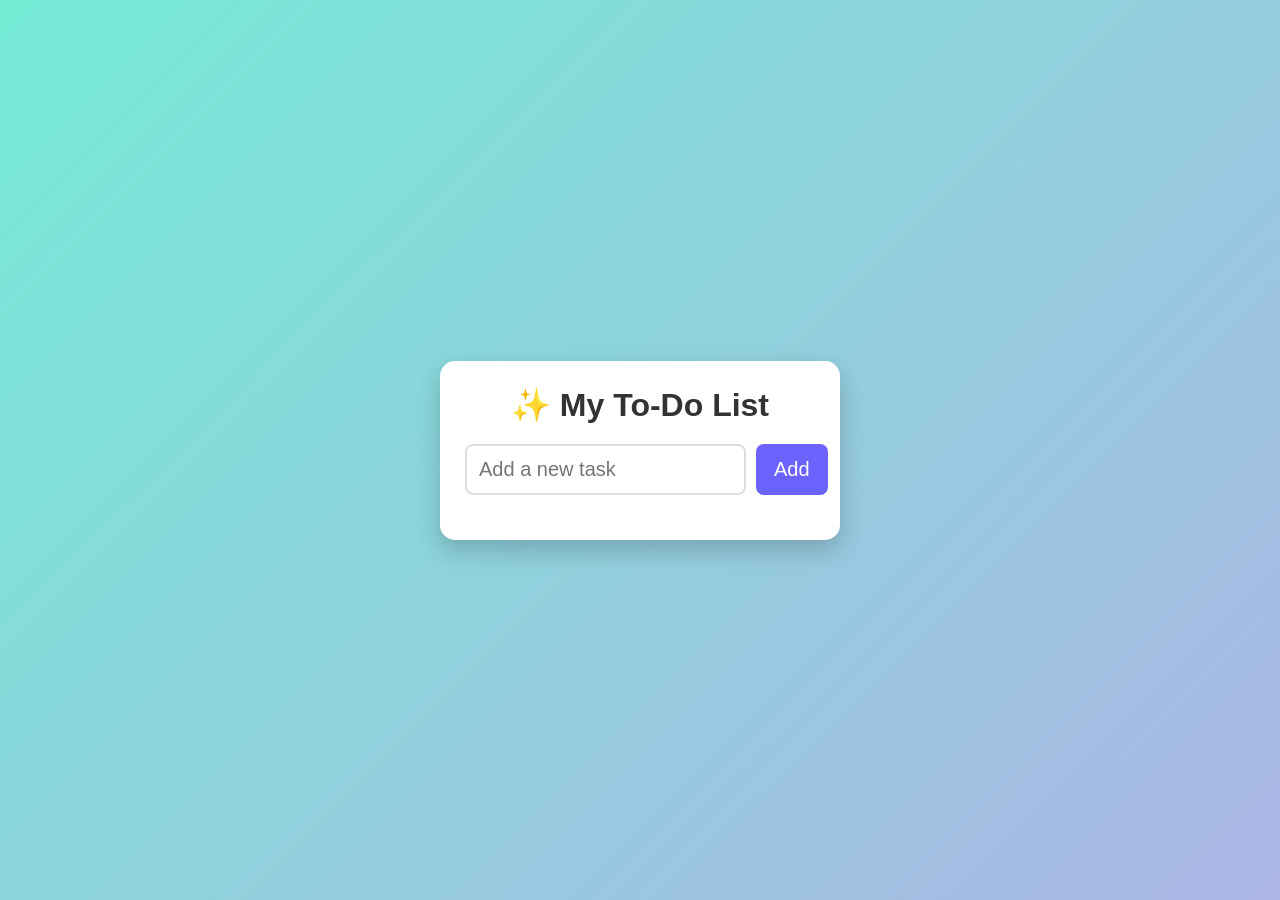
<file: index.html>
<!DOCTYPE html>
<html lang="en">
<head>
    <meta charset="UTF-8">
    <meta name="viewport" content="width=device-width, initial-scale=1.0">
    <title>Stylish To-Do App</title>

    <link rel="stylesheet" href="style.css">
</head>
<body>

    <div class="container">

        <h1>✨ My To-Do List</h1>

        <div class="input-section">
            <input type="text" id="taskInput" placeholder="Add a new task">

            <button onclick="addTask()">Add</button>
        </div>

        <ul id="taskList"></ul>

    </div>

    <script src="script.js"></script>
</body>
</html>
</file>
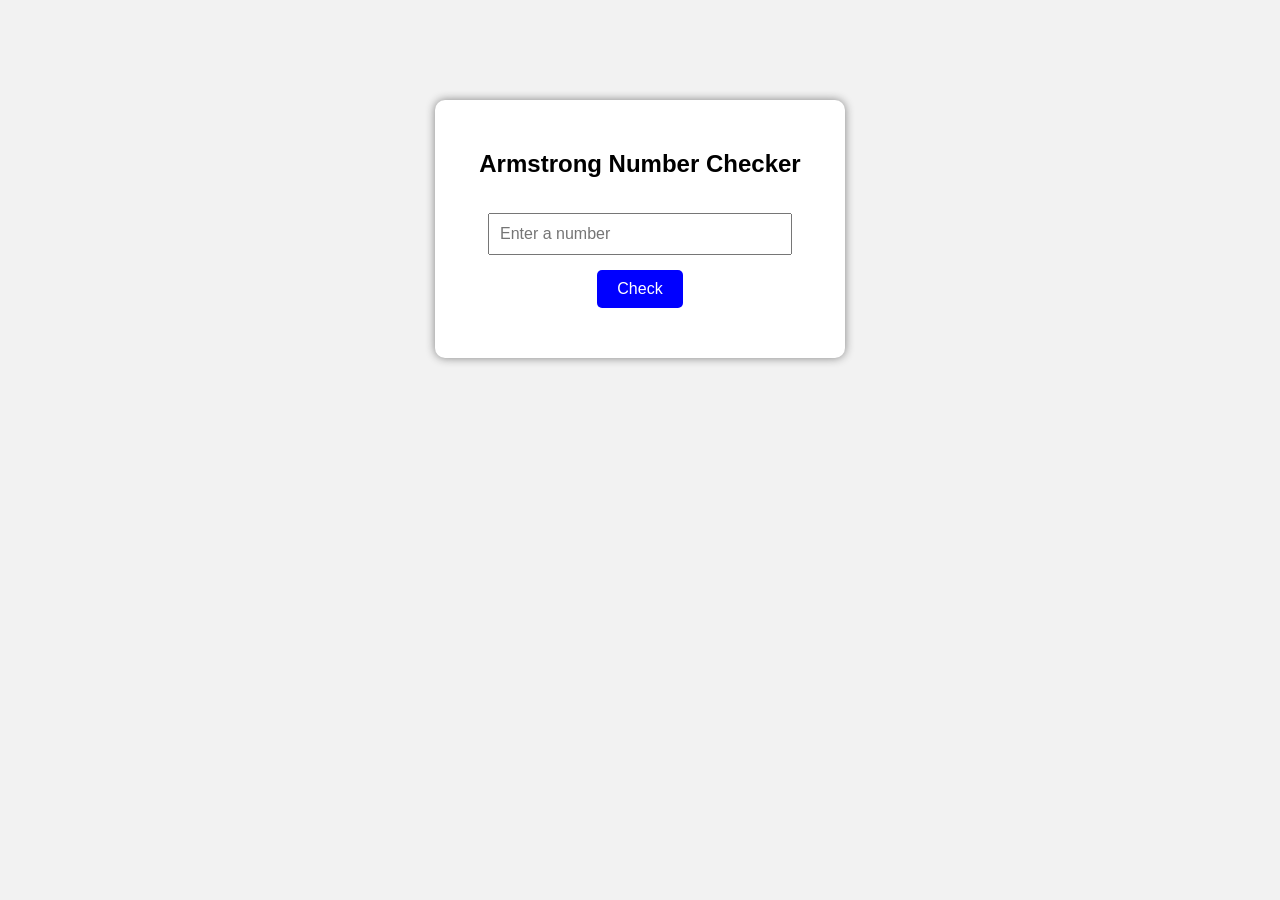
<file: external test/index.html>
<!DOCTYPE html>
<html>
<head>
    <title>Armstrong Number Checker</title>

    <style>
        body {
            font-family: Arial, sans-serif;
            background-color: #f2f2f2;
            text-align: center;
            margin-top: 100px;
        }

        .container {
            background: white;
            width: 350px;
            margin: auto;
            padding: 30px;
            border-radius: 10px;
            box-shadow: 0px 0px 10px gray;
        }

        input {
            width: 80%;
            padding: 10px;
            margin: 15px 0;
            font-size: 16px;
        }

        button {
            padding: 10px 20px;
            background-color: blue;
            color: white;
            border: none;
            border-radius: 5px;
            cursor: pointer;
            font-size: 16px;
        }

        button:hover {
            background-color: darkblue;
        }

        #result {
            margin-top: 20px;
            font-size: 18px;
            font-weight: bold;
        }
    </style>
</head>

<body>

    <div class="container">
        <h2>Armstrong Number Checker</h2>

        <input type="number" id="number" placeholder="Enter a number">

        <br>

        <button onclick="checkArmstrong()">Check</button>

        <div id="result"></div>
    </div>

    <script>
        function checkArmstrong() {

            let num = document.getElementById("number").value;
            let originalNum = num;
            let sum = 0;

            while (num > 0) {
                let digit = num % 10;
                sum = sum + (digit * digit * digit);
                num = Math.floor(num / 10);
            }

            if (sum == originalNum) {
                document.getElementById("result").innerHTML =
                    originalNum + " is an Armstrong Number";
            } else {
                document.getElementById("result").innerHTML =
                    originalNum + " is NOT an Armstrong Number";
            }
        }
    </script>

</body>
</html>
</file>
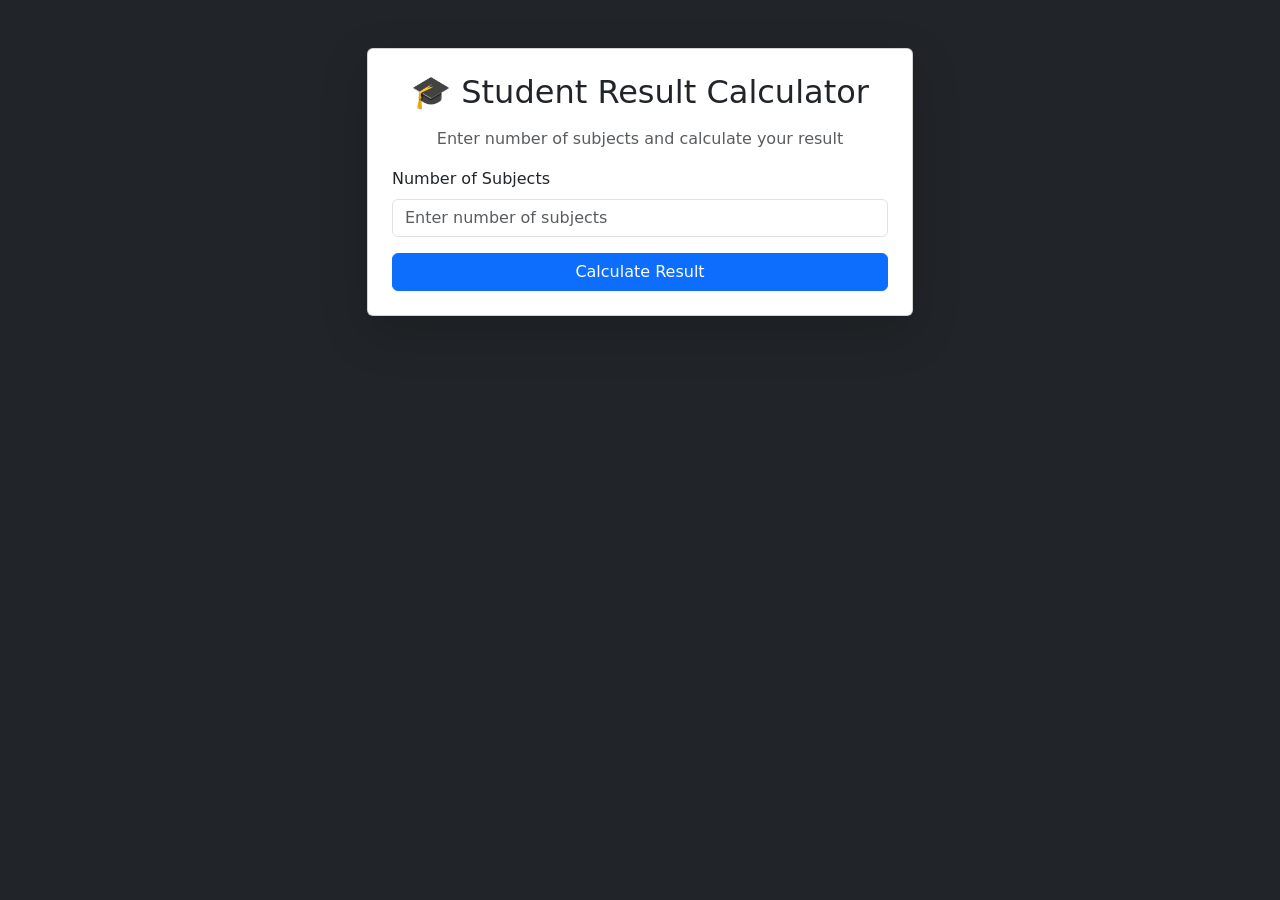
<file: exp4.html>
<!DOCTYPE html>
<html lang="en">
<head>
<meta charset="UTF-8">
<meta name="viewport" content="width=device-width, initial-scale=1.0">
<title>Student Result Calculator</title>
<link href="https://cdn.jsdelivr.net/npm/bootstrap@5.3.2/dist/css/bootstrap.min.css" rel="stylesheet" href="style4.css">
</head>

<body class="bg-dark text-light">
<div class="container py-5">
<div class="row justify-content-center">
<div class="col-md-6">
<div class="card shadow-lg">
<div class="card-body p-4">
<h2 class="text-center mb-3">🎓 Student Result Calculator</h2>
<p class="text-center text-muted">
Enter number of subjects and calculate your result
</p>
<div class="mb-3">
<label class="form-label">Number of Subjects</label>
<input 
type="number"
id="numSubjects"
class="form-control"
placeholder="Enter number of subjects"
min="1"
max="20"
>

</div>
<div class="d-grid">
<button class="btn btn-primary"
onclick="calculateResult()">

Calculate Result
</button>
</div>
<div id="resultBox" class="mt-4 d-none"></div>
</div>
</div>
</div>
</div>
</div>
<script src="script4.js"></script>
</body>
</html>
</file>
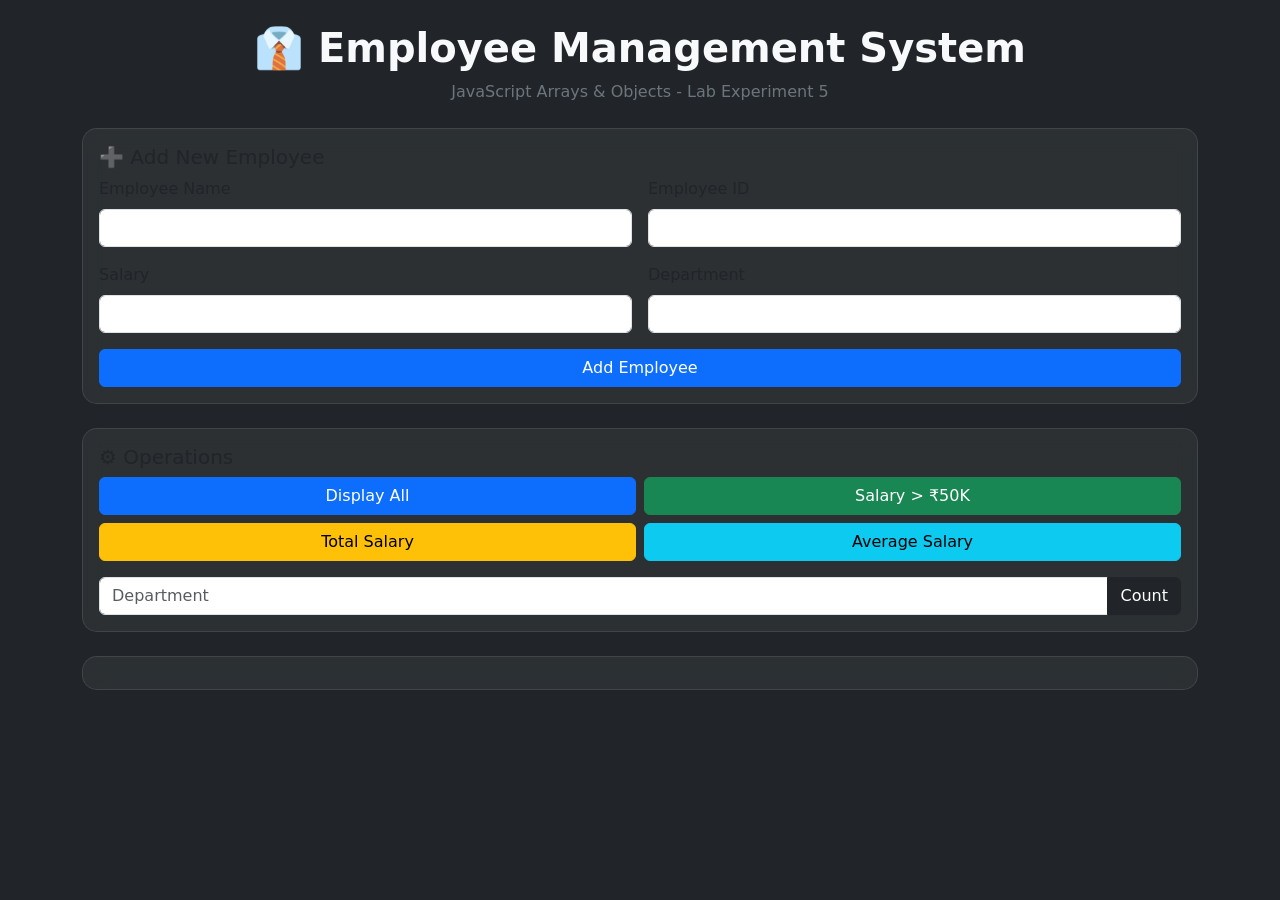
<file: exp5.html>
<!DOCTYPE html>
<html lang="en">
<head>
<meta charset="UTF-8">
<meta name="viewport" content="width=device-width, initial-scale=1.0">
<title>Employee Management System | JS Lab</title>
<link href="https://cdn.jsdelivr.net/npm/bootstrap@5.3.3/dist/css/bootstrap.min.css" rel="stylesheet">
<link rel="stylesheet" href="style5.css">
</head>
<body class="bg-dark text-light">
<div class="container py-4">
<div class="text-center mb-4">
<h1 class="fw-bold">👔 Employee Management System</h1>
<p class="text-secondary">JavaScript Arrays & Objects - Lab Experiment 5</p>
</div>
<div class="card glass mb-4">
<div class="card-body">
<h5 class="card-title">➕ Add New Employee</h5>
<div class="row g-3">
<div class="col-md-6">
<label class="form-label">Employee Name</label>
<input type="text" id="empName" class="form-control">
</div>
<div class="col-md-6">
<label class="form-label">Employee ID</label>
<input type="number" id="empId" class="form-control">
</div>
<div class="col-md-6">
<label class="form-label">Salary</label>
<input type="number" id="empSalary" class="form-control">
</div>
<div class="col-md-6">
<label class="form-label">Department</label>
<input type="text" id="empDept" class="form-control">
</div>
</div>
<button class="btn btn-primary mt-3 w-100" onclick="addEmployee()">Add Employee</button>
<div id="addMessage" class="mt-3 hidden"></div>
</div>
</div>
<div class="card glass mb-4">
<div class="card-body">
<h5 class="card-title">⚙️ Operations</h5>
<div class="row g-2">
<div class="col-md-6">
<button class="btn btn-primary w-100" onclick="displayAllEmployees()">Display All</button>
</div>
<div class="col-md-6">
<button class="btn btn-success w-100" onclick="filterHighSalary()">Salary > ₹50K</button>
</div>
<div class="col-md-6">
<button class="btn btn-warning w-100" onclick="calculateTotalSalary()">Total Salary</button>
</div>
<div class="col-md-6">
<button class="btn btn-info w-100" onclick="calculateAverageSalary()">Average Salary</button>
</div>
</div>
<div class="input-group mt-3">
<input type="text" id="deptInput" class="form-control" placeholder="Department">
<button class="btn btn-dark" onclick="countByDepartment()">Count</button>
</div>
</div>
</div>
<div class="card glass">
<div class="card-body">
<div id="resultArea" class="hidden"></div>
</div>
</div>
</div>
<script src="script5.js"></script>
</body>
</html>
</file>
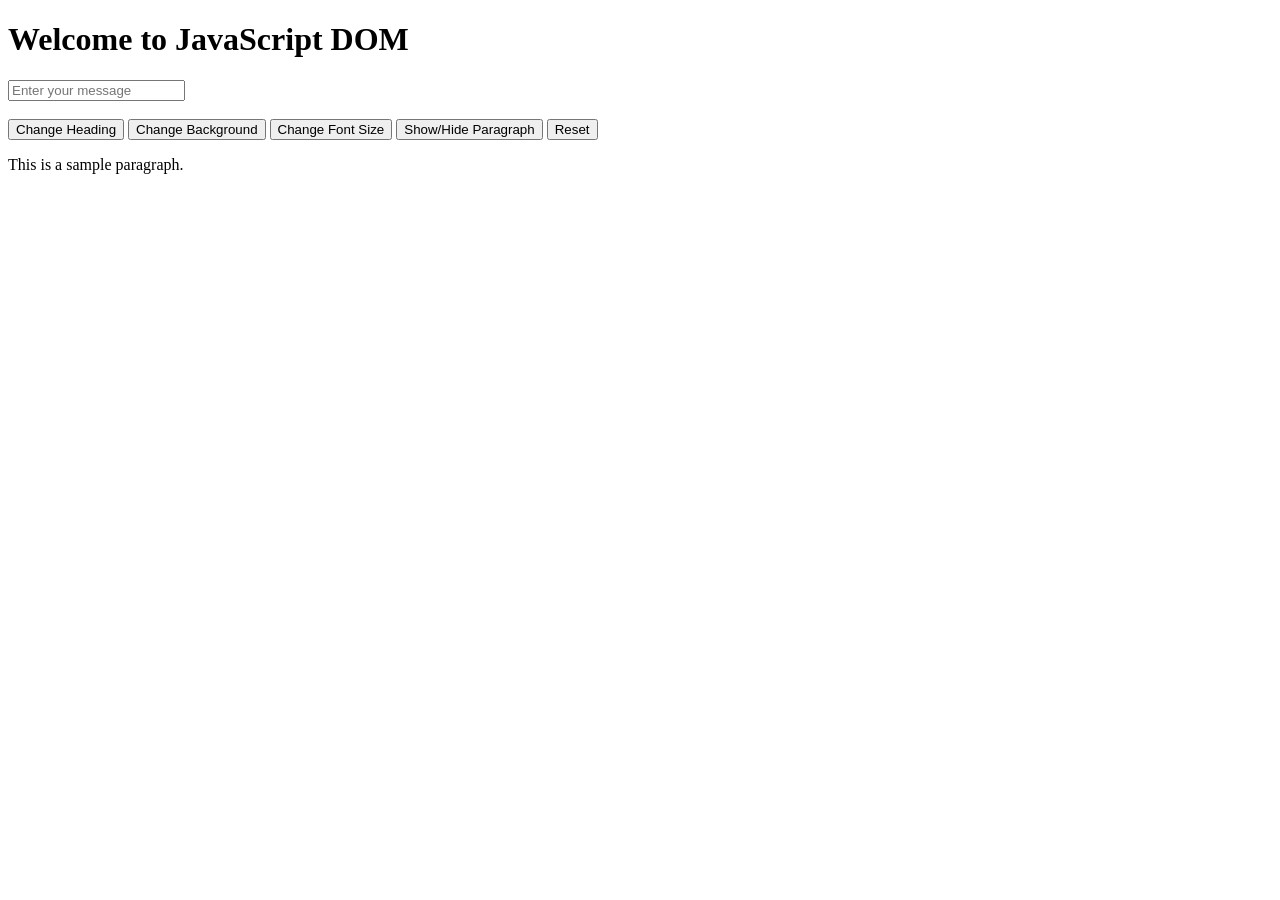
<file: exp6.html>
<!DOCTYPE html>
<html>
<head>
    <title>DOM Manipulation Experiment</title>
</head>
<body>
    <h1 id="heading">Welcome to JavaScript DOM</h1>
    <input type="text" id="inputText" placeholder="Enter your message">
    <br><br>
    <button id="changeTextBtn">Change Heading</button>
    <button id="colorBtn">Change Background</button>
    <button id="fontBtn">Change Font Size</button>
    <button id="toggleBtn">Show/Hide Paragraph</button>
    <button id="resetBtn">Reset</button>
    <p id="para">This is a sample paragraph.</p>
    <script src="script6.js"></script>
</body>
</html>
</file>
<file: style.css>
* {
    margin: 0;
    padding: 0;
    box-sizing: border-box;
}

body {
    font-family: Arial, sans-serif;
    height: 100vh;

    display: flex;
    justify-content: center;
    align-items: center;

    background: linear-gradient(135deg, #74ebd5, #ACB6E5);
}

.container {
    width: 400px;
    background: white;

    padding: 25px;
    border-radius: 15px;

    box-shadow: 0 10px 25px rgba(0,0,0,0.2);
}

h1 {
    text-align: center;
    margin-bottom: 20px;
    color: #333;
}

.input-section {
    display: flex;
    gap: 10px;
}

input {
    flex: 1;
    padding: 12px;

    border: 2px solid #ddd;
    border-radius: 8px;

    font-size: 20px;
}

input:focus {
    outline: none;
    border-color: #6c63ff;
}

button {
    padding: 12px 18px;

    border: none;
    border-radius: 8px;

    background: #6c63ff;
    color: white;

    font-size: 20px;
    cursor: pointer;

    transition: 0.3s;
}

button:hover {
    background: #574bdb;
}

ul {
    list-style: none;
    margin-top: 20px;
}

li {
    background: #f4f4f4;

    padding: 12px;
    margin-top: 10px;

    border-radius: 8px;

    display: flex;
    justify-content: space-between;
    align-items: center;

    animation: fadeIn 0.3s ease;
}

.deleteBtn {
    background: crimson;
    padding: 8px 12px;
}

.deleteBtn:hover {
    background: darkred;
}

.completed {
    text-decoration: line-through;
    opacity: 0.6;
}

@keyframes fadeIn {
    from {
        opacity: 0;
        transform: translateY(-10px);
    }

    to {
        opacity: 1;
        transform: translateY(0);
    }
}
</file>
<file: style5.css>
/* Glass effect card */
.glass {
    background: rgba(255, 255, 255, 0.05);
    border: 1px solid rgba(255,255,255,0.1);
    backdrop-filter: blur(10px);
    border-radius: 15px;
}
/* Result Title */
.result-title {
    font-size: 1.3rem;
    font-weight: bold;
    margin-bottom: 10px;
}
/* Table Styling */
.emp-table {
    width: 100%;
    border-collapse: collapse;
    margin-top: 10px;
}
.emp-table th, .emp-table td {
    padding: 10px;
    border-bottom: 1px solid #444;
    text-align: left;
}
.emp-table th {
    background: #222;
}
/* Salary badges */
.badge-high {
    color: #00ff88;
    font-weight: bold;
}
.badge-low {
    color: #ccc;
}
/* Stat Cards */
.stat-card {
    background: #111;
    padding: 15px;
    border-radius: 10px;
    text-align: center;
}
.stat-label {
    font-size: 0.9rem;
    color: #aaa;
}
.stat-value {
    font-size: 1.8rem;
    font-weight: bold;
}
/* Messages */
.message {
    padding: 10px;
    border-radius: 8px;
    margin-top: 10px;
}
.success {
    background: rgba(0,255,100,0.1);
    color: #00ff88;
}
.error {
    background: rgba(255,0,0,0.1);
    color: #ff4d4d;
}
/* Empty state */
.empty-state {
    text-align: center;
    padding: 20px;
    color: #aaa;
}
/* Utility */
.hidden {
    display: none;
}
</file>
